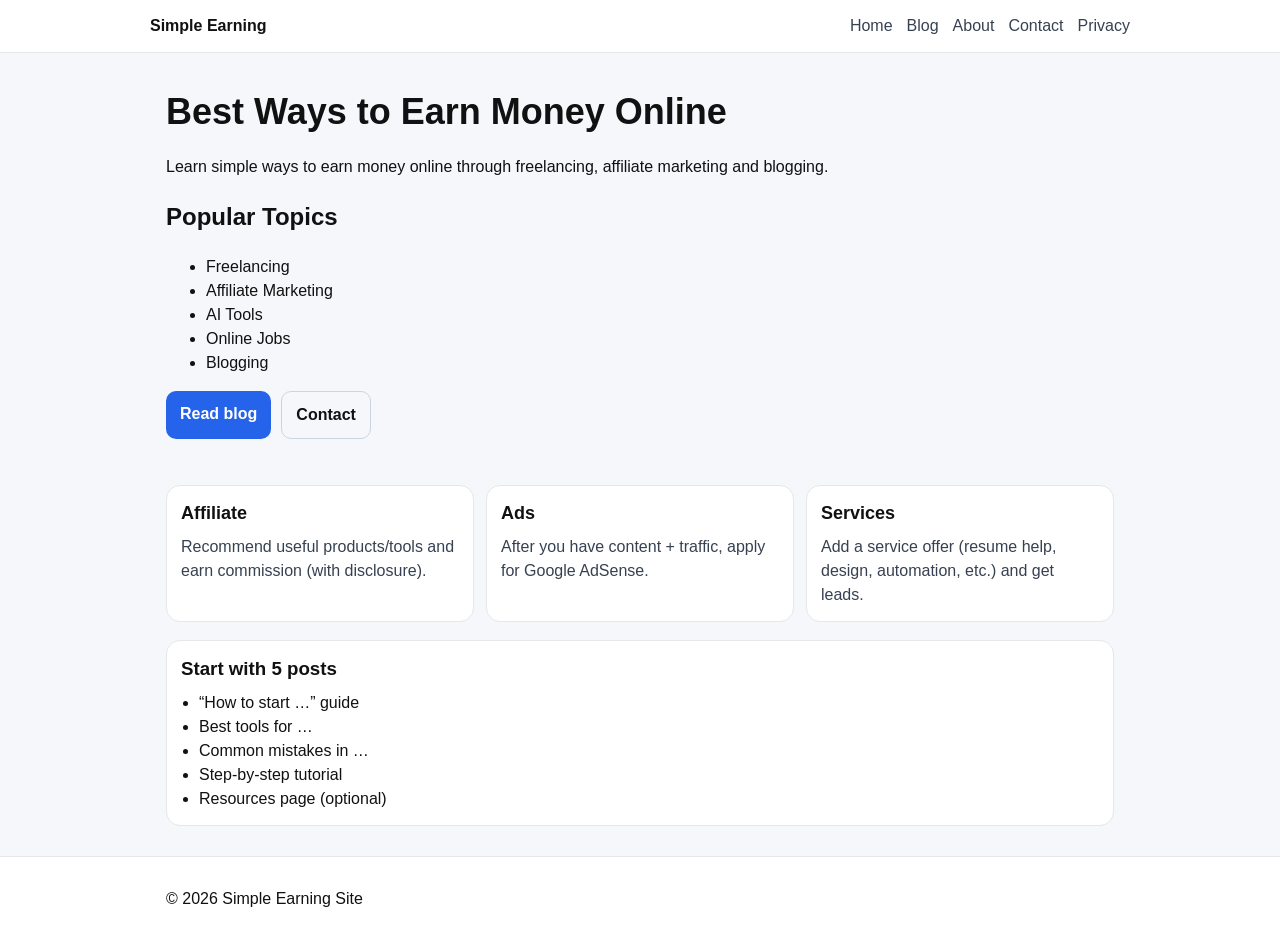
<file: index.html>
<!DOCTYPE html>
<html lang="en">
<head>
  <script async src="https://pagead2.googlesyndication.com/pagead/js/adsbygoogle.js?client=ca-pub-6666295607674778"
     crossorigin="anonymous"></script>
  <meta charset="utf-8" />
  <meta name="viewport" content="width=device-width, initial-scale=1" />
  <title>Simple Earning Site</title>
  <meta name="description" content="Simple guides to learn skills and earn online." />
  <link rel="stylesheet" href="style.css" />
</head>
<body>
  <header class="top">
    <div class="wrap">
      <a class="logo" href="index.html">Simple Earning</a>
      <nav class="nav">
  <a href="index.html">Home</a>
  <a href="blog.html">Blog</a>
  <a href="about.html">About</a>
  <a href="contact.html">Contact</a>
  <a href="privacy.html">Privacy</a>
</nav>
    </div>
  </header>

  <main class="wrap">
    <section class="hero">
     <h1>Best Ways to Earn Money Online</h1>

<p>
Learn simple ways to earn money online through freelancing,
affiliate marketing and blogging.
</p>

<h2>Popular Topics</h2>

<ul>
  <li><a href="freelancing.html">Freelancing</a></li>
  <li><a href="earn-online.html">Affiliate Marketing</a></li>
  <li><a href="ai-tools.html">AI Tools</a></li>
  <li><a href="online-jobs.html">Online Jobs</a></li>
  <li><a href="blogging.html">Blogging</a></li>
</ul>
      <div class="btnrow">
        <a class="btn" href="blog.html">Read blog</a>
        <a class="btn ghost" href="contact.html">Contact</a>
      </div>
    </section>

    <section class="cards">
      <article class="card">
        <h2>Affiliate</h2>
        <p>Recommend useful products/tools and earn commission (with disclosure).</p>
      </article>
      <article class="card">
        <h2>Ads</h2>
        <p>After you have content + traffic, apply for Google AdSense.</p>
      </article>
      <article class="card">
        <h2>Services</h2>
        <p>Add a service offer (resume help, design, automation, etc.) and get leads.</p>
      </article>
    </section>

    <section class="note">
      <h3>Start with 5 posts</h3>
      <ul>
        <li>“How to start …” guide</li>
        <li>Best tools for …</li>
        <li>Common mistakes in …</li>
        <li>Step-by-step tutorial</li>
        <li>Resources page (optional)</li>
      </ul>
    </section>
  </main>

  <footer class="foot">
    <div class="wrap">
      <p>© 2026 Simple Earning Site</p>
    </div>
  </footer>
</body>
</html>
</file>
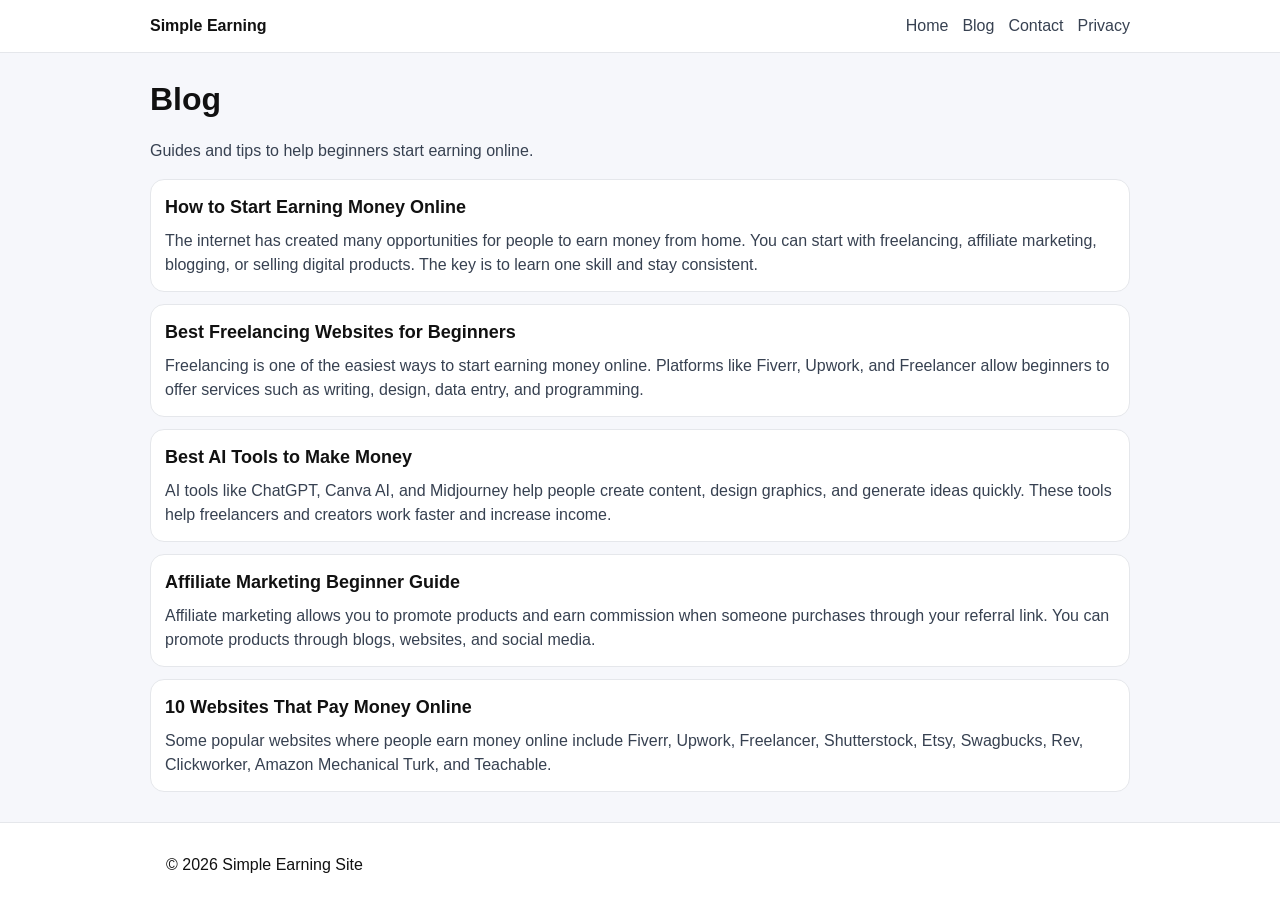
<file: blog.html>
<!DOCTYPE html>
<html lang="en">
<head>
  <meta charset="utf-8" />
  <meta name="viewport" content="width=device-width, initial-scale=1" />
  <title>Blog — Simple Earning</title>
  <meta name="description" content="Simple earning blog posts." />
  <link rel="stylesheet" href="style.css" />
</head>

<body>

<header class="top">
  <div class="wrap">
    <a class="logo" href="index.html">Simple Earning</a>
    <nav class="nav">
      <a href="index.html">Home</a>
      <a href="blog.html">Blog</a>
      <a href="contact.html">Contact</a>
      <a href="privacy.html">Privacy</a>
    </nav>
  </div>
</header>

<main class="wrap page">

<h1>Blog</h1>
<p>Guides and tips to help beginners start earning online.</p>

<div class="postlist">

<article class="post">
<h2>How to Start Earning Money Online</h2>
<p>
The internet has created many opportunities for people to earn money from home.
You can start with freelancing, affiliate marketing, blogging, or selling digital products.
The key is to learn one skill and stay consistent.
</p>
</article>

<article class="post">
<h2>Best Freelancing Websites for Beginners</h2>
<p>
Freelancing is one of the easiest ways to start earning money online.
Platforms like Fiverr, Upwork, and Freelancer allow beginners to offer services
such as writing, design, data entry, and programming.
</p>
</article>

<article class="post">
<h2>Best AI Tools to Make Money</h2>
<p>
AI tools like ChatGPT, Canva AI, and Midjourney help people create content,
design graphics, and generate ideas quickly.
These tools help freelancers and creators work faster and increase income.
</p>
</article>

<article class="post">
<h2>Affiliate Marketing Beginner Guide</h2>
<p>
Affiliate marketing allows you to promote products and earn commission
when someone purchases through your referral link.
You can promote products through blogs, websites, and social media.
</p>
</article>

<article class="post">
<h2>10 Websites That Pay Money Online</h2>
<p>
Some popular websites where people earn money online include Fiverr, Upwork,
Freelancer, Shutterstock, Etsy, Swagbucks, Rev, Clickworker, Amazon Mechanical Turk,
and Teachable.
</p>
</article>

</div>

</main>

<footer class="foot">
  <div class="wrap">
    <p>© 2026 Simple Earning Site</p>
  </div>
</footer>

</body>
</html>
</file>
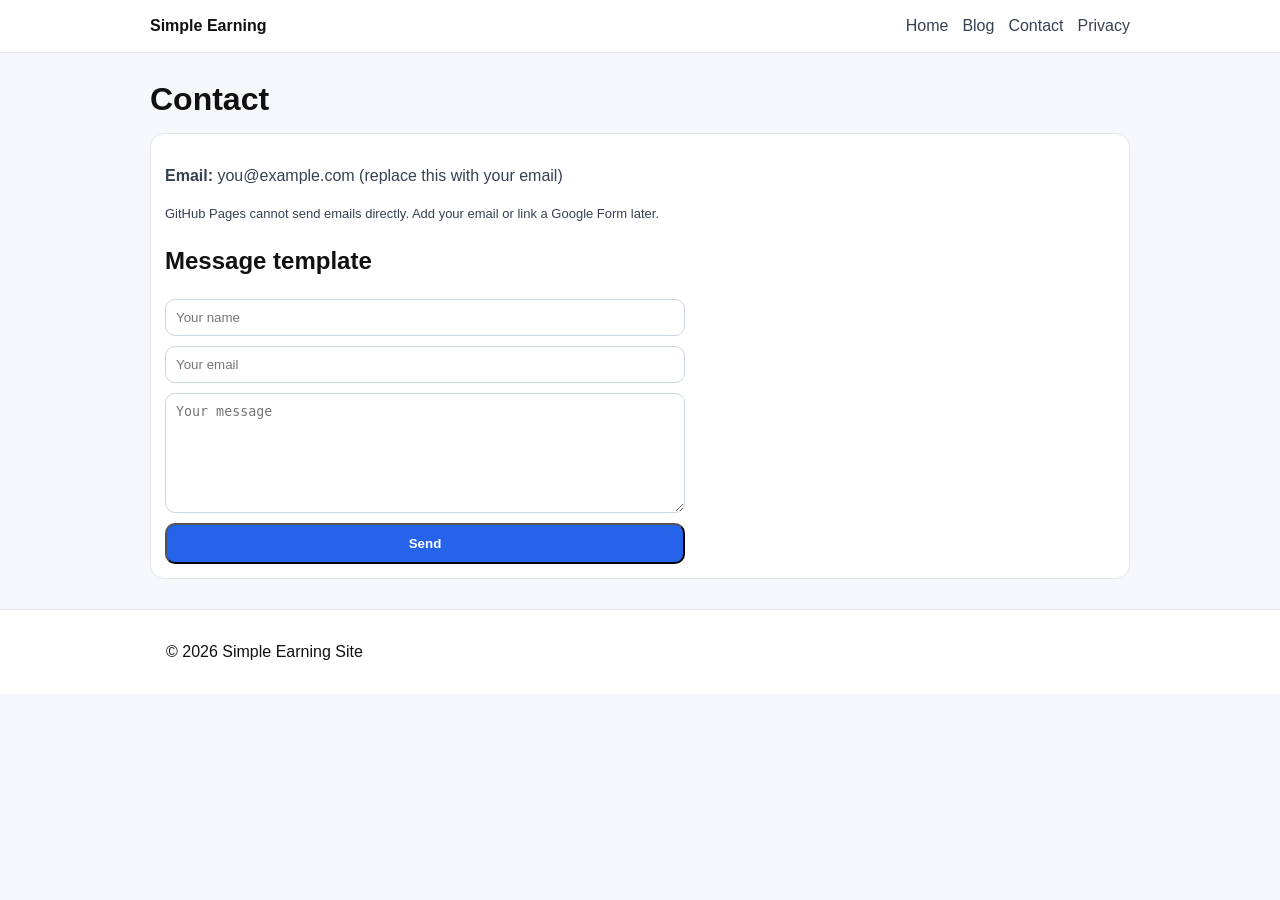
<file: contact.html>
<!DOCTYPE html>
<html lang="en">
<head>
  <meta charset="utf-8" />
  <meta name="viewport" content="width=device-width, initial-scale=1" />
  <title>Contact — Simple Earning</title>
  <meta name="description" content="Contact page." />
  <link rel="stylesheet" href="style.css" />
</head>
<body>
  <header class="top">
    <div class="wrap">
      <a class="logo" href="index.html">Simple Earning</a>
      <nav class="nav">
        <a href="index.html">Home</a>
        <a href="blog.html">Blog</a>
        <a href="contact.html">Contact</a>
        <a href="privacy.html">Privacy</a>
      </nav>
    </div>
  </header>

  <main class="wrap page">
    <h1>Contact</h1>
    <div class="box">
      <p><strong>Email:</strong> you@example.com (replace this with your email)</p>
      <p class="small">GitHub Pages cannot send emails directly. Add your email or link a Google Form later.</p>

      <h2>Message template</h2>
      <form class="form" onsubmit="alert('Copy your message and email it to: you@example.com'); return false;">
        <input placeholder="Your name" required />
        <input type="email" placeholder="Your email" required />
        <textarea placeholder="Your message" required></textarea>
        <button class="btn" type="submit">Send</button>
      </form>
    </div>
  </main>

  <footer class="foot">
    <div class="wrap">
      <p>© 2026 Simple Earning Site</p>
    </div>
  </footer>
</body>
</html>
</file>
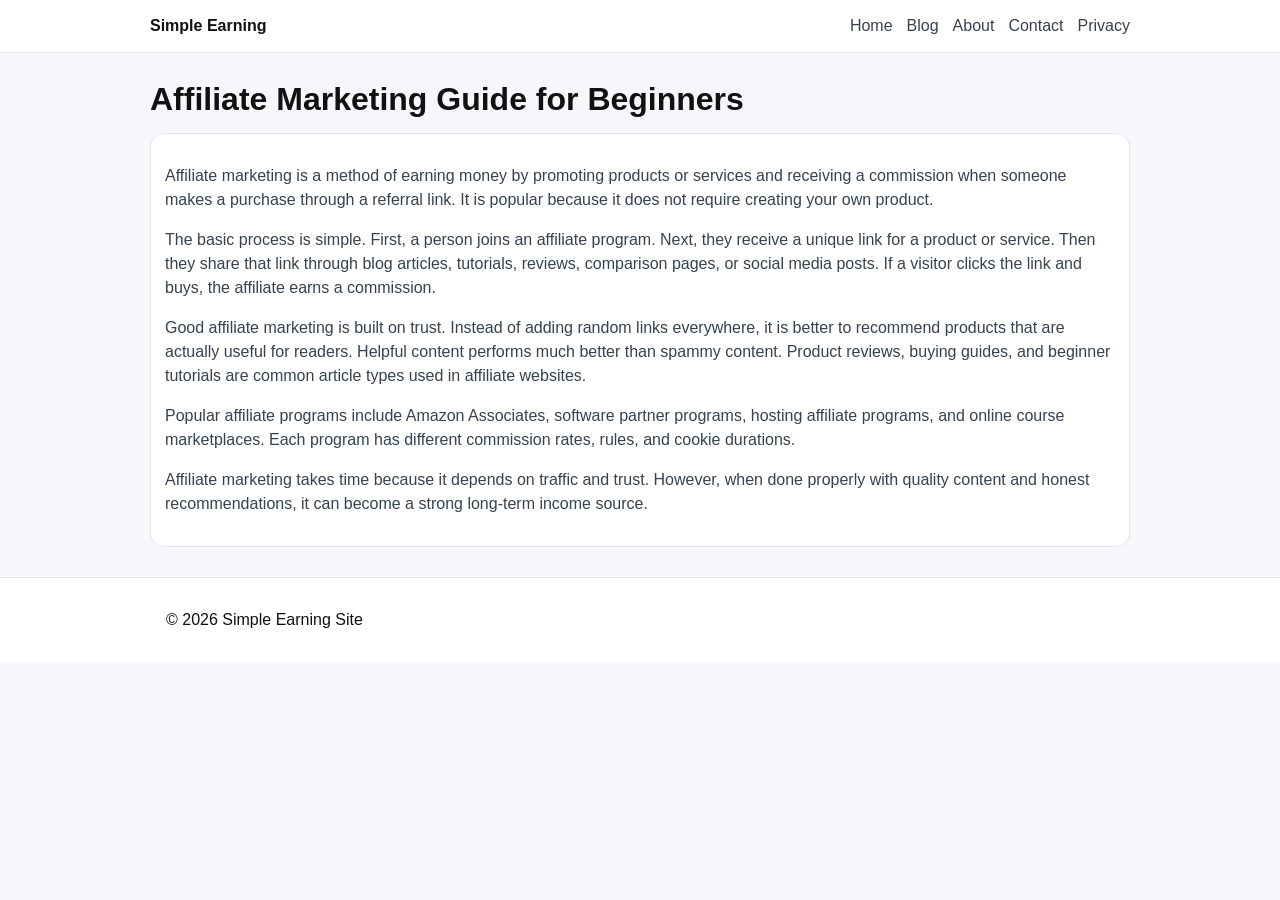
<file: earn-online.html>
<!DOCTYPE html>
<html lang="en">
<head>
  <meta charset="utf-8" />
  <meta name="viewport" content="width=device-width, initial-scale=1" />
  <title>Affiliate Marketing Guide for Beginners</title>
  <meta name="description" content="A simple guide to affiliate marketing for beginners." />
  <link rel="stylesheet" href="style.css" />
</head>
<body>
  <header class="top">
    <div class="wrap">
      <a class="logo" href="index.html">Simple Earning</a>
      <nav class="nav">
        <a href="index.html">Home</a>
        <a href="blog.html">Blog</a>
        <a href="about.html">About</a>
        <a href="contact.html">Contact</a>
        <a href="privacy.html">Privacy</a>
      </nav>
    </div>
  </header>

  <main class="wrap page">
    <h1>Affiliate Marketing Guide for Beginners</h1>
    <div class="box">
      <p>
        Affiliate marketing is a method of earning money by promoting products or services and receiving a
        commission when someone makes a purchase through a referral link. It is popular because it does not
        require creating your own product.
      </p>

      <p>
        The basic process is simple. First, a person joins an affiliate program. Next, they receive a unique
        link for a product or service. Then they share that link through blog articles, tutorials, reviews,
        comparison pages, or social media posts. If a visitor clicks the link and buys, the affiliate earns
        a commission.
      </p>

      <p>
        Good affiliate marketing is built on trust. Instead of adding random links everywhere, it is better
        to recommend products that are actually useful for readers. Helpful content performs much better than
        spammy content. Product reviews, buying guides, and beginner tutorials are common article types used
        in affiliate websites.
      </p>

      <p>
        Popular affiliate programs include Amazon Associates, software partner programs, hosting affiliate
        programs, and online course marketplaces. Each program has different commission rates, rules, and
        cookie durations.
      </p>

      <p>
        Affiliate marketing takes time because it depends on traffic and trust. However, when done properly
        with quality content and honest recommendations, it can become a strong long-term income source.
      </p>
    </div>
  </main>

  <footer class="foot">
    <div class="wrap">
      <p>© 2026 Simple Earning Site</p>
    </div>
  </footer>
</body>
</html>
</file>
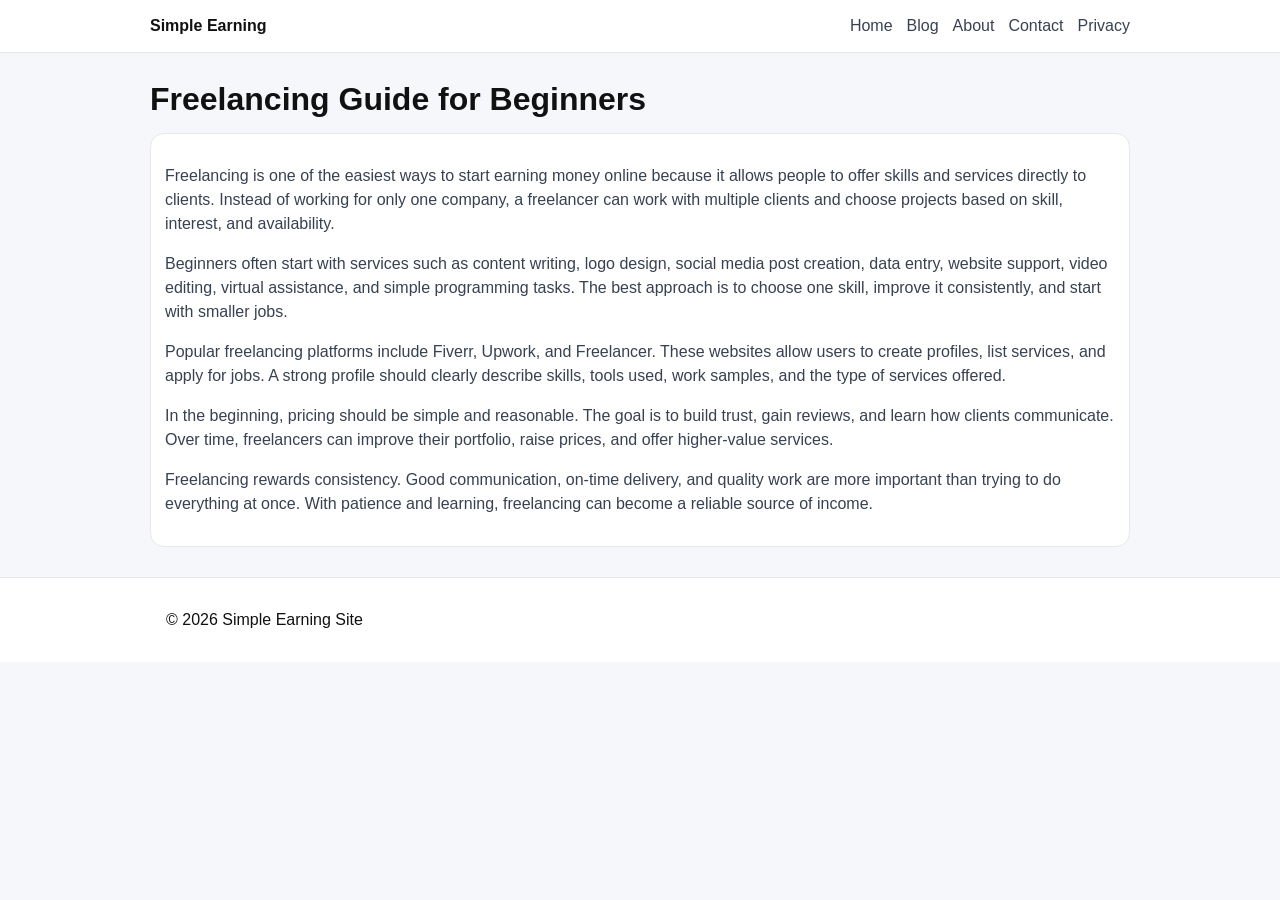
<file: freelancing.html>
<!DOCTYPE html>
<html lang="en">
<head>
  <meta charset="utf-8" />
  <meta name="viewport" content="width=device-width, initial-scale=1" />
  <title>Freelancing Guide for Beginners</title>
  <meta name="description" content="Learn how beginners can start freelancing and build online income step by step." />
  <link rel="stylesheet" href="style.css" />
</head>
<body>
  <header class="top">
    <div class="wrap">
      <a class="logo" href="index.html">Simple Earning</a>
      <nav class="nav">
        <a href="index.html">Home</a>
        <a href="blog.html">Blog</a>
        <a href="about.html">About</a>
        <a href="contact.html">Contact</a>
        <a href="privacy.html">Privacy</a>
      </nav>
    </div>
  </header>

  <main class="wrap page">
    <h1>Freelancing Guide for Beginners</h1>
    <div class="box">
      <p>
        Freelancing is one of the easiest ways to start earning money online because it allows people to
        offer skills and services directly to clients. Instead of working for only one company, a freelancer
        can work with multiple clients and choose projects based on skill, interest, and availability.
      </p>

      <p>
        Beginners often start with services such as content writing, logo design, social media post creation,
        data entry, website support, video editing, virtual assistance, and simple programming tasks. The best
        approach is to choose one skill, improve it consistently, and start with smaller jobs.
      </p>

      <p>
        Popular freelancing platforms include Fiverr, Upwork, and Freelancer. These websites allow users to
        create profiles, list services, and apply for jobs. A strong profile should clearly describe skills,
        tools used, work samples, and the type of services offered.
      </p>

      <p>
        In the beginning, pricing should be simple and reasonable. The goal is to build trust, gain reviews,
        and learn how clients communicate. Over time, freelancers can improve their portfolio, raise prices,
        and offer higher-value services.
      </p>

      <p>
        Freelancing rewards consistency. Good communication, on-time delivery, and quality work are more
        important than trying to do everything at once. With patience and learning, freelancing can become
        a reliable source of income.
      </p>
    </div>
  </main>

  <footer class="foot">
    <div class="wrap">
      <p>© 2026 Simple Earning Site</p>
    </div>
  </footer>
</body>
</html>
</file>
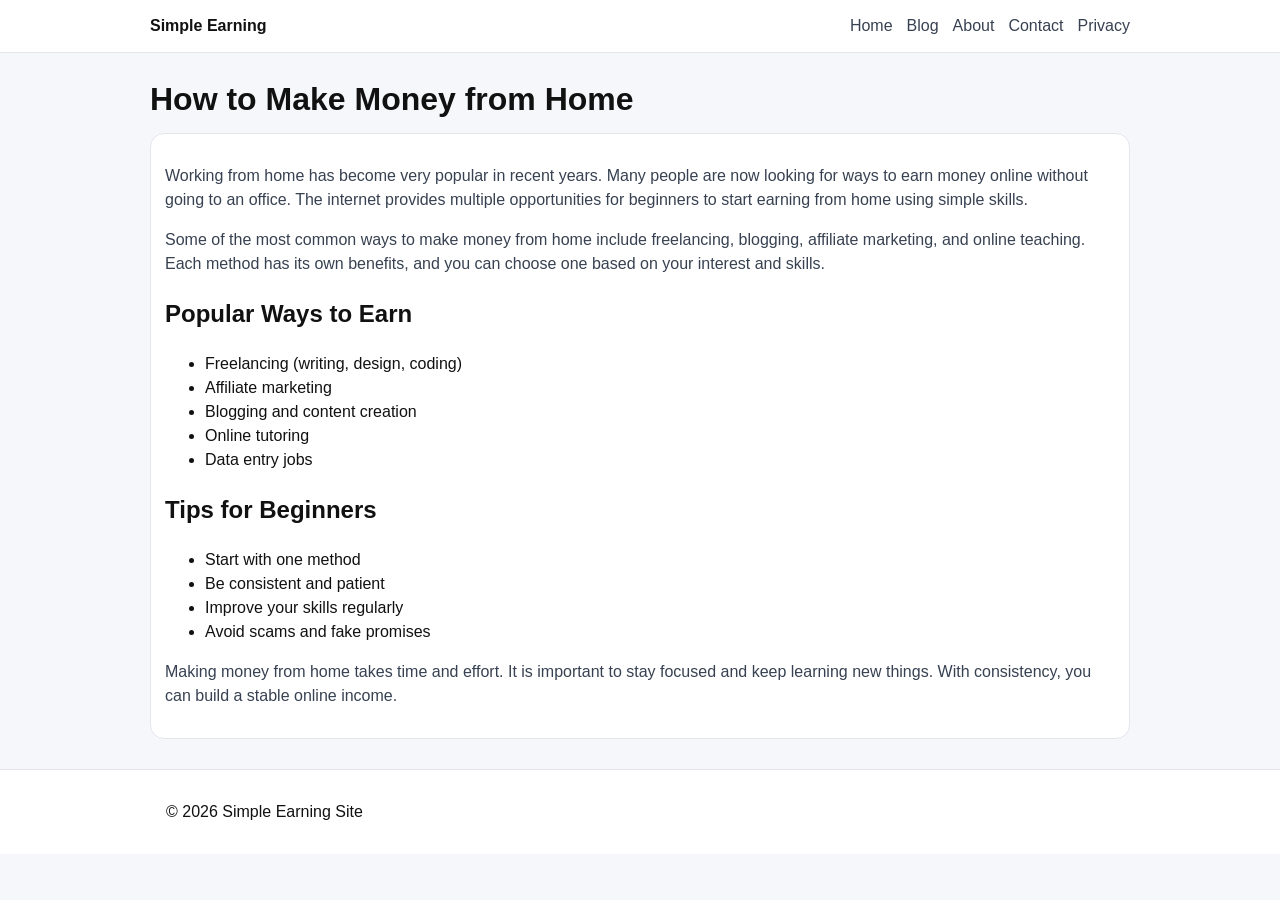
<file: make-money-home.html>
<!DOCTYPE html>
<html lang="en">
<head>
  <meta charset="utf-8" />
  <meta name="viewport" content="width=device-width, initial-scale=1" />
  <title>How to Make Money from Home</title>
  <meta name="description" content="Learn simple ways to make money from home." />
  <link rel="stylesheet" href="style.css" />
</head>

<body>

<header class="top">
  <div class="wrap">
    <a class="logo" href="index.html">Simple Earning</a>
    <nav class="nav">
      <a href="index.html">Home</a>
      <a href="blog.html">Blog</a>
      <a href="about.html">About</a>
      <a href="contact.html">Contact</a>
      <a href="privacy.html">Privacy</a>
    </nav>
  </div>
</header>

<main class="wrap page">

<h1>How to Make Money from Home</h1>

<div class="box">

<p>
Working from home has become very popular in recent years. Many people are now looking
for ways to earn money online without going to an office. The internet provides multiple
opportunities for beginners to start earning from home using simple skills.
</p>

<p>
Some of the most common ways to make money from home include freelancing, blogging,
affiliate marketing, and online teaching. Each method has its own benefits, and you can
choose one based on your interest and skills.
</p>

<h2>Popular Ways to Earn</h2>

<ul>
<li>Freelancing (writing, design, coding)</li>
<li>Affiliate marketing</li>
<li>Blogging and content creation</li>
<li>Online tutoring</li>
<li>Data entry jobs</li>
</ul>

<h2>Tips for Beginners</h2>

<ul>
<li>Start with one method</li>
<li>Be consistent and patient</li>
<li>Improve your skills regularly</li>
<li>Avoid scams and fake promises</li>
</ul>

<p>
Making money from home takes time and effort. It is important to stay focused and keep
learning new things. With consistency, you can build a stable online income.
</p>

</div>

</main>

<footer class="foot">
  <div class="wrap">
    <p>© 2026 Simple Earning Site</p>
  </div>
</footer>

</body>
</html>
</file>
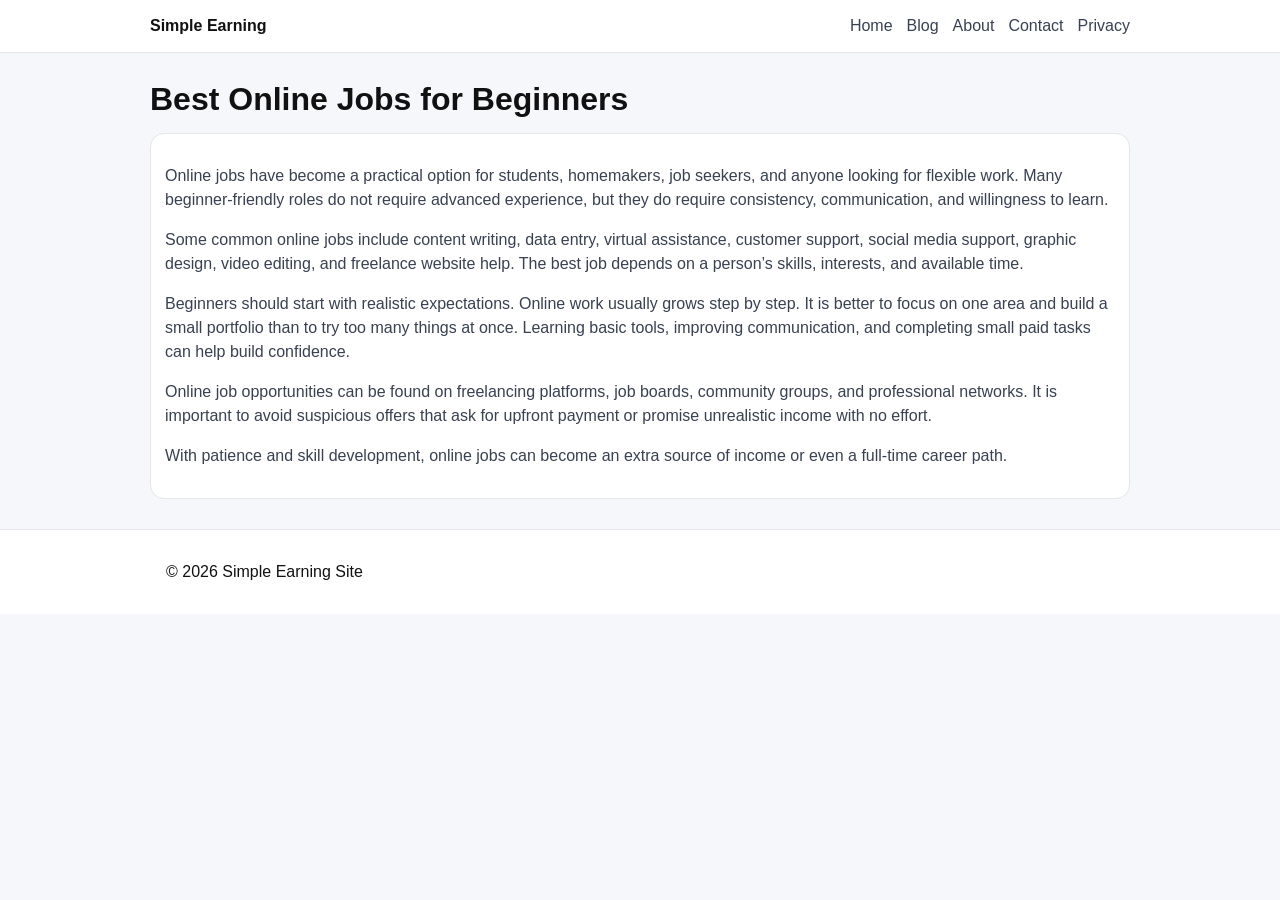
<file: online-jobs.html>
<!DOCTYPE html>
<html lang="en">
<head>
  <meta charset="utf-8" />
  <meta name="viewport" content="width=device-width, initial-scale=1" />
  <title>Best Online Jobs for Beginners</title>
  <meta name="description" content="Simple online jobs beginners can start with basic skills." />
  <link rel="stylesheet" href="style.css" />
</head>
<body>
  <header class="top">
    <div class="wrap">
      <a class="logo" href="index.html">Simple Earning</a>
      <nav class="nav">
        <a href="index.html">Home</a>
        <a href="blog.html">Blog</a>
        <a href="about.html">About</a>
        <a href="contact.html">Contact</a>
        <a href="privacy.html">Privacy</a>
      </nav>
    </div>
  </header>

  <main class="wrap page">
    <h1>Best Online Jobs for Beginners</h1>
    <div class="box">
      <p>
        Online jobs have become a practical option for students, homemakers, job seekers, and anyone looking
        for flexible work. Many beginner-friendly roles do not require advanced experience, but they do
        require consistency, communication, and willingness to learn.
      </p>

      <p>
        Some common online jobs include content writing, data entry, virtual assistance, customer support,
        social media support, graphic design, video editing, and freelance website help. The best job depends
        on a person’s skills, interests, and available time.
      </p>

      <p>
        Beginners should start with realistic expectations. Online work usually grows step by step. It is
        better to focus on one area and build a small portfolio than to try too many things at once.
        Learning basic tools, improving communication, and completing small paid tasks can help build
        confidence.
      </p>

      <p>
        Online job opportunities can be found on freelancing platforms, job boards, community groups, and
        professional networks. It is important to avoid suspicious offers that ask for upfront payment or
        promise unrealistic income with no effort.
      </p>

      <p>
        With patience and skill development, online jobs can become an extra source of income or even a
        full-time career path.
      </p>
    </div>
  </main>

  <footer class="foot">
    <div class="wrap">
      <p>© 2026 Simple Earning Site</p>
    </div>
  </footer>
</body>
</html>
</file>
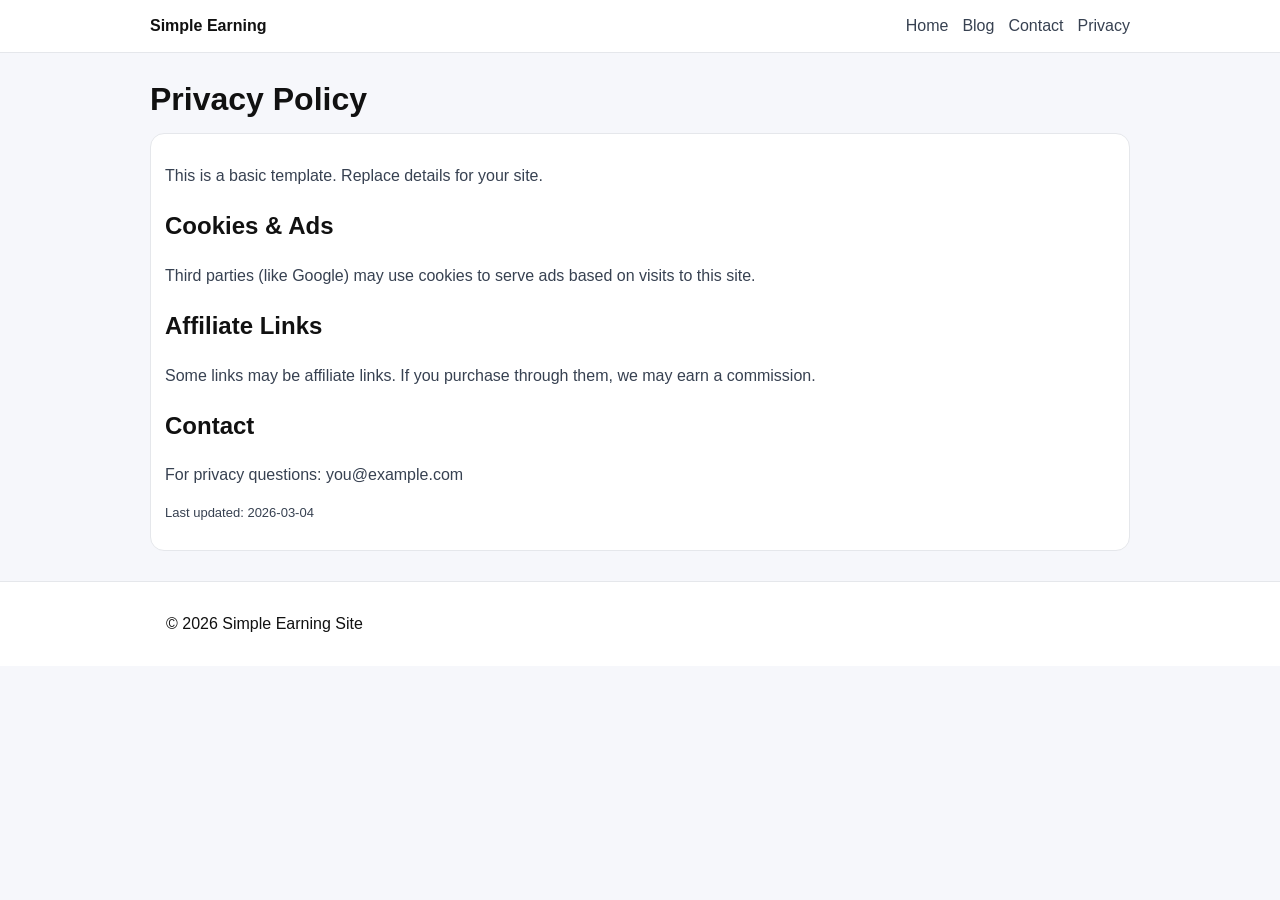
<file: privacy.html>
<!DOCTYPE html>
<html lang="en">
<head>
  <meta charset="utf-8" />
  <meta name="viewport" content="width=device-width, initial-scale=1" />
  <title>Privacy — Simple Earning</title>
  <meta name="description" content="Privacy policy." />
  <link rel="stylesheet" href="style.css" />
</head>
<body>
  <header class="top">
    <div class="wrap">
      <a class="logo" href="index.html">Simple Earning</a>
      <nav class="nav">
        <a href="index.html">Home</a>
        <a href="blog.html">Blog</a>
        <a href="contact.html">Contact</a>
        <a href="privacy.html">Privacy</a>
      </nav>
    </div>
  </header>

  <main class="wrap page">
    <h1>Privacy Policy</h1>
    <div class="box">
      <p>This is a basic template. Replace details for your site.</p>
      <h2>Cookies & Ads</h2>
      <p>Third parties (like Google) may use cookies to serve ads based on visits to this site.</p>

      <h2>Affiliate Links</h2>
      <p>Some links may be affiliate links. If you purchase through them, we may earn a commission.</p>

      <h2>Contact</h2>
      <p>For privacy questions: you@example.com</p>

      <p class="small">Last updated: 2026-03-04</p>
    </div>
  </main>

  <footer class="foot">
    <div class="wrap">
      <p>© 2026 Simple Earning Site</p>
    </div>
  </footer>
</body>
</html>
</file>
<file: style.css>
*{box-sizing:border-box}
body{
  margin:0;
  font-family: Arial, system-ui, -apple-system, Segoe UI, Roboto, sans-serif;
  background:#f6f7fb;
  color:#111;
  line-height:1.5;
}
a{color:inherit; text-decoration:none}
.wrap{max-width:980px; margin:0 auto; padding:0 16px}

.top{
  background:#ffffff;
  border-bottom:1px solid #e5e7eb;
  position:sticky; top:0;
}
.top .wrap{
  display:flex; align-items:center; justify-content:space-between;
  padding:14px 0;
}
.logo{font-weight:800}
.nav{display:flex; gap:14px; flex-wrap:wrap}
.nav a{color:#374151}
.nav a:hover{color:#111}

.hero{
  padding:32px 0 14px;
}
.hero h1{font-size:36px; margin:0 0 10px}
.sub{color:#374151; max-width:60ch}

.btnrow{display:flex; gap:10px; margin:14px 0; flex-wrap:wrap}
.btn{
  display:inline-block;
  background:#2563eb;
  color:white;
  padding:11px 14px;
  border-radius:10px;
  font-weight:700;
}
.btn:hover{filter:brightness(1.03)}
.ghost{
  background:transparent;
  border:1px solid #cbd5e1;
  color:#111;
}

.cards{
  display:grid;
  grid-template-columns:repeat(3,1fr);
  gap:12px;
  margin:18px 0;
}
.card{
  background:#fff;
  border:1px solid #e5e7eb;
  border-radius:14px;
  padding:14px;
}
.card h2{margin:0 0 8px; font-size:18px}
.card p{margin:0; color:#374151}

.note{
  background:#fff;
  border:1px solid #e5e7eb;
  border-radius:14px;
  padding:14px;
  margin:18px 0 30px;
}
.note h3{margin:0 0 8px}
.note ul{margin:0; padding-left:18px}

.page{padding:22px 0 30px}
.page h1{margin:0 0 10px}
.page p{color:#374151}
.box{
  background:#fff;
  border:1px solid #e5e7eb;
  border-radius:14px;
  padding:14px;
}

.postlist{display:grid; gap:12px; margin-top:12px}
.post{
  background:#fff;
  border:1px solid #e5e7eb;
  border-radius:14px;
  padding:14px;
}
.post h2{margin:0 0 8px; font-size:18px}
.post p{margin:0; color:#374151}

.foot{
  border-top:1px solid #e5e7eb;
  background:#fff;
  padding:14px 0;
}

input, textarea{
  width:100%;
  padding:10px;
  border-radius:10px;
  border:1px solid #cbd5e1;
}
textarea{min-height:120px; resize:vertical}
.form{display:grid; gap:10px; max-width:520px}
.small{font-size:13px; color:#6b7280}

@media (max-width: 860px){
  .cards{grid-template-columns:1fr}
  .hero h1{font-size:28px}
}
</file>
